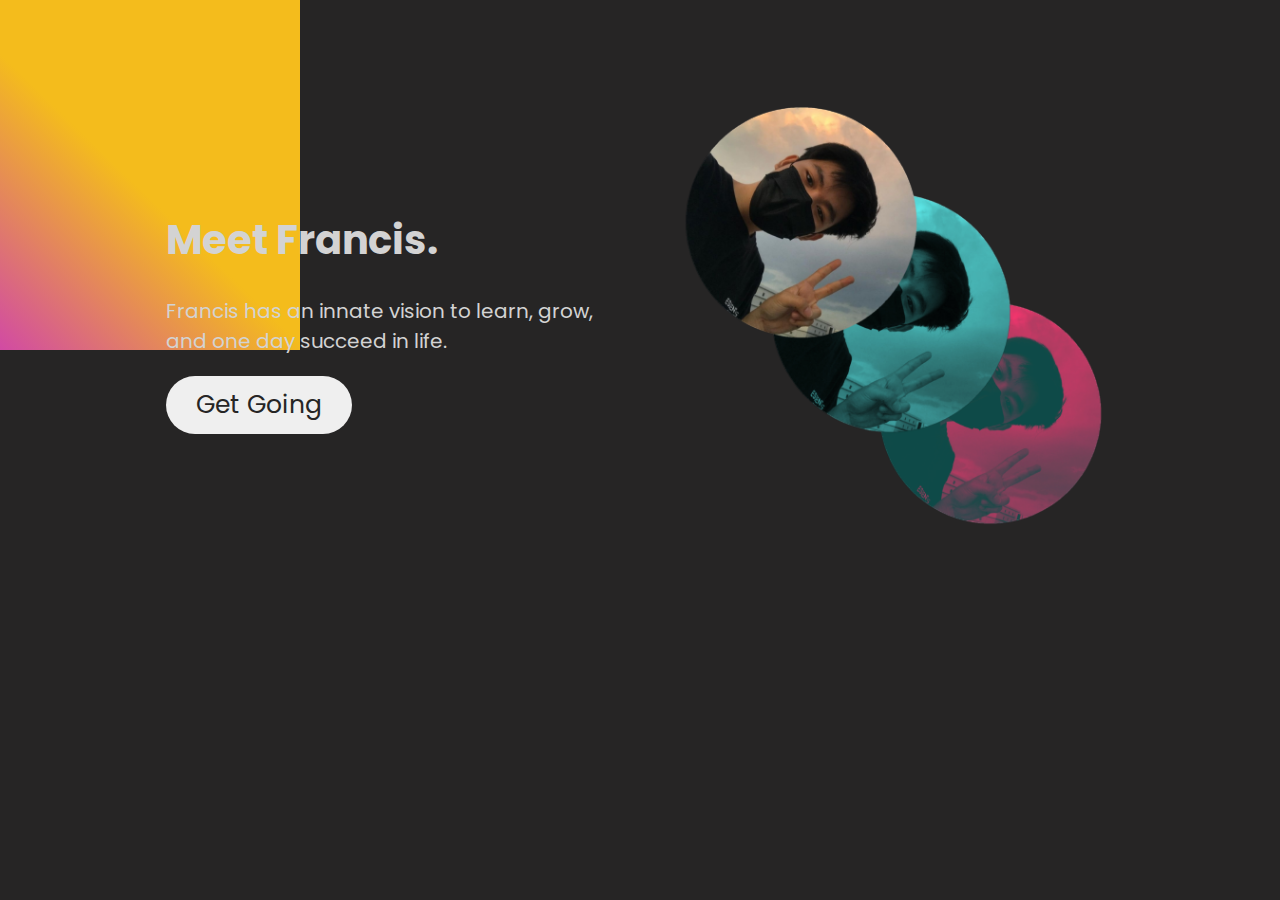
<file: index.html>
<!DOCTYPE html>
<html>
<head>
	<title>FLV</title>
	<link href="https://fonts.googleapis.com/css2?family=Kanit:ital,wght@1,500&family=Poppins:wght@500&display=swap" rel="stylesheet">
	<link rel="stylesheet" href="https://cdnjs.cloudflare.com/ajax/libs/font-awesome/6.2.0/css/all.min.css" integrity="sha512-xh6O/CkQoPOWDdYTDqeRdPCVd1SpvCA9XXcUnZS2FmJNp1coAFzvtCN9BmamE+4aHK8yyUHUSCcJHgXloTyT2A==" crossorigin="anonymous" referrerpolicy="no-referrer" />
</head>
<body>
	<style>
	body {
	color: lightgray;	
	background-color: #262525;	
	background-repeat: no-repeat;
	background-attachment: fixed;
	background-size: 100% 100%;
	margin:7% 13%;
	font-family: 'Poppins', sans-serif;
	font-size: 20px;
	}
	body img {
		margin: 0;
		width: 50%;
		margin-right: 0px;
		text-align: right;
	}
	.transition {
		animation: slideleft 2s linear forwards;	
	}
	@keyframes slideleft {
		0%{
			transform: translate(100px);
			opacity: 0;
		}
		100%{
			transform: translate(0px);
			opacity: 1;
		}
	}
	button {
		overflow: hidden;
		padding: 10px;
		border-radius: 40px;
		border-style: hidden;
		box-shadow: 0 0 0 0 rgba(143, 64, 248, 0.5), 0 0 0 0;
		transition: transform 0.3s ease, box-shadow 0.3s ease;
	}
	button a {
		font-family: 'Poppins', sans-serif;
		font-size: 25px;
		color: #262525;
		text-decoration: none;
		padding: 20px;

	}
	button a:hover {
		color: white;
	}
	button::after {
		content: "";
		width: 400px;
		height: 400px;
		position: absolute;
		top: -50px;
		left: -100px;
		background-color: #ff3cac;
		background-image: linear-gradient(
			224deg,
			#F4BC1C 0%,
			#F4BC1C 50%,
			#c625d0 100%
		);
		z-index: -1;
		transition: transform 0.5s ease;
		}
		button:hover {
			transform: translate(0, -6px);
			box-shadow: 10px -10px 25px 0 rgba(143, 64, 248, 0.5) -10px 10px 25px 0 rgba(39, 200, 255, 0.5);
		}
		button:hover::after {
			transform: rotate(150deg);
		}
		.medias {
			margin-top: 13%;
		}
		.medias a i{
			font-size: 30px;
			padding-right: 20px;
			color: lightgray;
			transition: 0.4s;
		}
		.medias a i:hover {
			color: #F4BC1C;
			transform: scale(1.2);
		}
	

	</style>
	<div id="firstpage.html">
		<img src="img/pic1.png" align="right">
		<h1 class="transition"><br><br>Meet Francis.</h1>
		<p class="transition">Francis has an innate vision to learn, grow,<br>and one day succeed in life.</p>
		<button class="transition"><a href="2ndPage.html">Get Going</button>	
		<div class="medias">
			<a href="https://www.facebook.com/flvinonovi" target="_blank"><i class="fa-brands fa-facebook"></i></a>
			<a href="https://www.instagram.com/flvinonovi/" target="_blank"><i class="fa-brands fa-instagram"></i></a>
			<a href="https://twitter.com/flvinonovi" target="_blank"><i class="fa-brands fa-twitter"></i></a>
			<a href="https://www.youtube.com/channel/UCFiYQj1_FJzYOwDgRpcUKGA" target="_blank"><i class="fa-brands fa-youtube"></i></a>
		</div>		
	
			
	</div>

</body>
</html>
</file>
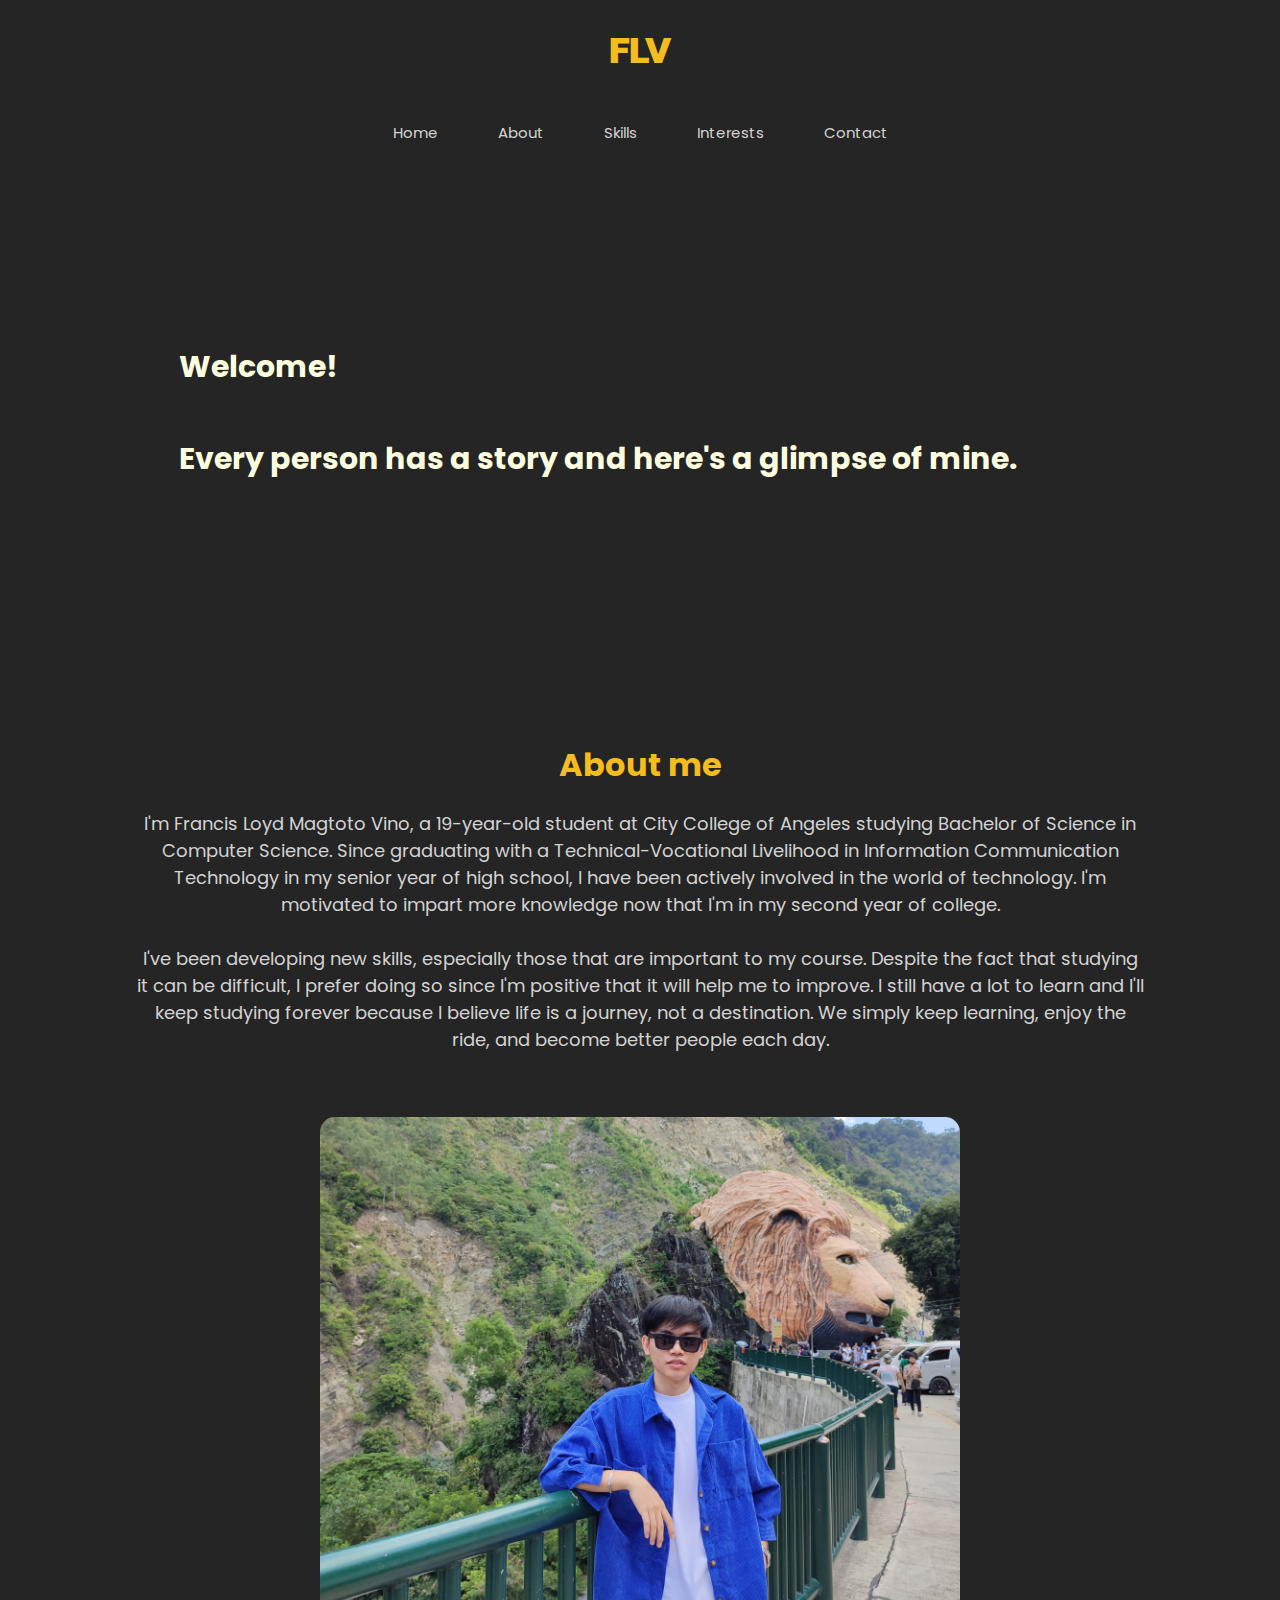
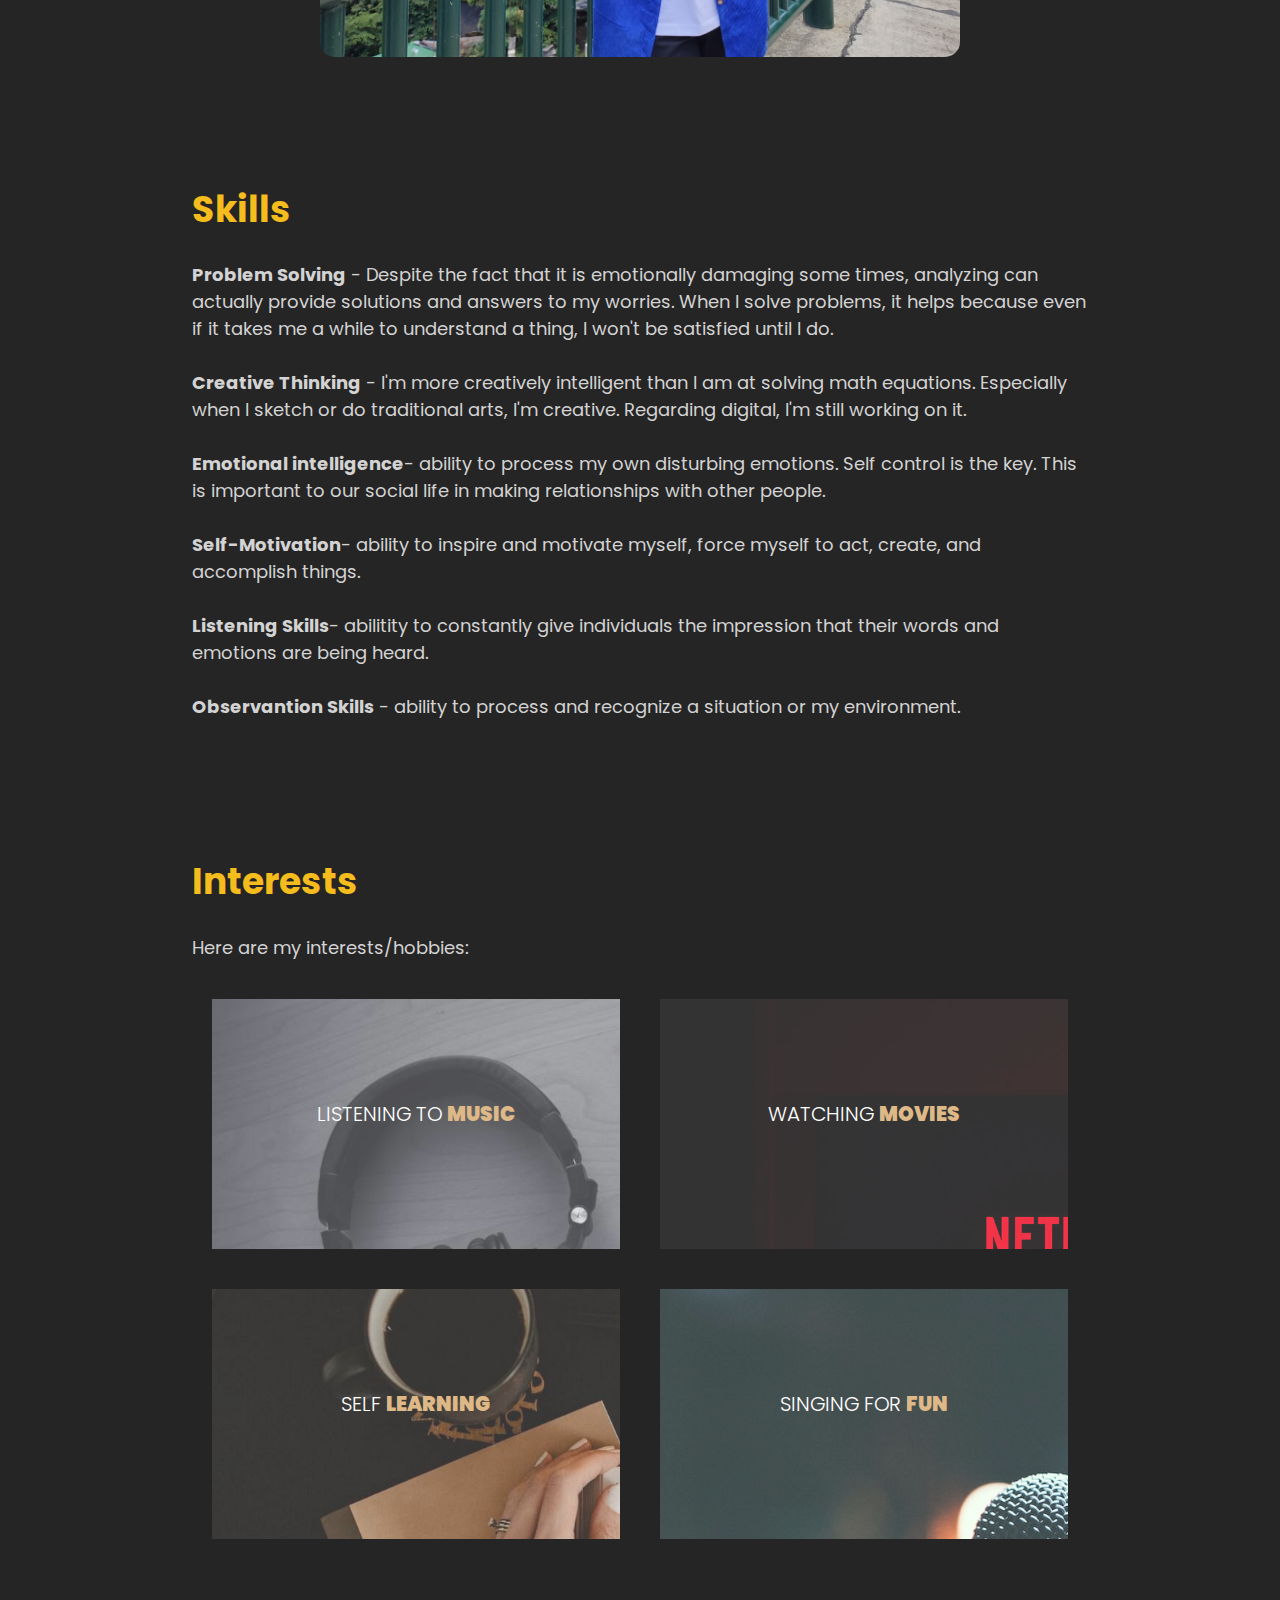
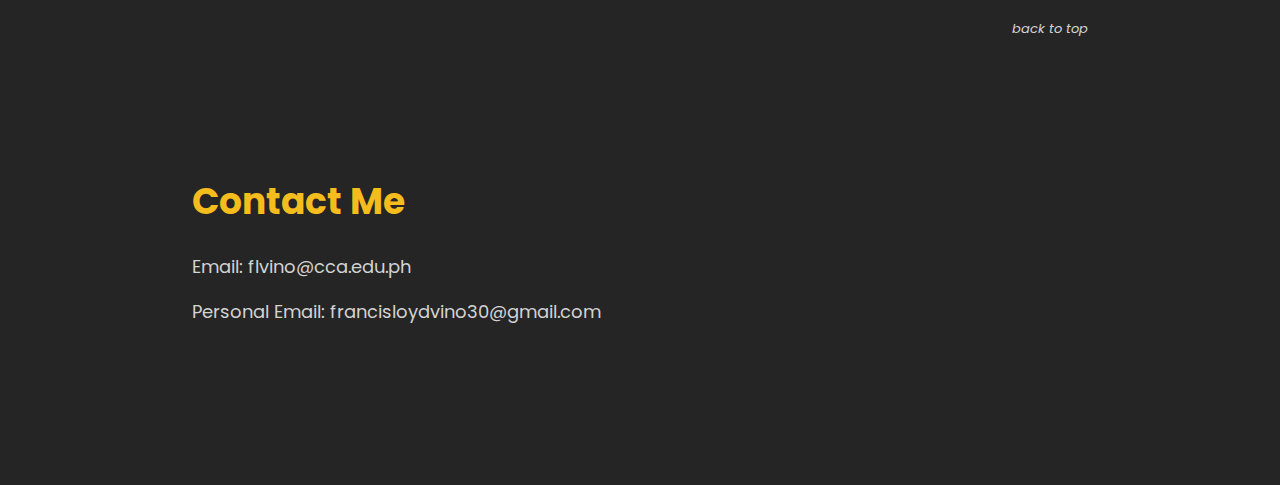
<file: 2ndPage.html>
<!DOCTYPE html>
<html>
<head>
	<title>FLV</title>
	<link rel="stylesheet" type="text/css" href="design.css">
	<link rel="preconnect" href="https://fonts.googleapis.com">
	<link rel="preconnect" href="https://fonts.gstatic.com" crossorigin>
	<link href="https://fonts.googleapis.com/css2?family=Kanit:ital,wght@1,500&family=Poppins:wght@500&display=swap" rel="stylesheet">
	<link rel="stylesheet" href="https://cdnjs.cloudflare.com/ajax/libs/font-awesome/6.2.0/css/all.min.css" integrity="sha512-xh6O/CkQoPOWDdYTDqeRdPCVd1SpvCA9XXcUnZS2FmJNp1coAFzvtCN9BmamE+4aHK8yyUHUSCcJHgXloTyT2A==" crossorigin="anonymous" referrerpolicy="no-referrer" />
</head>
	<div class="banner">
		<p><b>FLV</b></p>
	</div>	

	<div class="option">	
		<ul>
			<li><a href="index.html">Home</a></li>
			<li><a href="#about">About</a></li>
			<li><a href="#skill">Skills</a></li>
			<li><a href="#art">Interests</a></li>
			<li><a href="#contact">Contact</a></li>
		</ul>
	</div>
<body>
	<div class="intro"><p><b>Welcome!<br><br>Every person has a story and here's a glimpse of mine.</b></p>
	</div>
		

	<div class="container">
		<h1 align="center" id="about"><br>About me</h1>
		<p align="center">I'm Francis Loyd Magtoto Vino, a 19-year-old student at City College of Angeles studying Bachelor of Science in Computer Science. Since graduating with a Technical-Vocational Livelihood in Information Communication Technology in my senior year of high school, I have been actively involved in the world of technology. I'm motivated to impart more knowledge now that I'm in my second year of college.<br><br> I've been developing new skills, especially those that are important to my course. Despite the fact that studying it can be difficult, I prefer doing so since I'm positive that it will help me to improve. I still have a lot to learn and I'll keep studying forever because I believe life is a journey, not a destination. We simply keep learning, enjoy the ride, and become better people each day.<br><br><br></p>
	</div>
	<div class="pics-background">
		<div class="slider"></div>
	</div>


	<div class="content">
		<h1 id="skill"><br>Skills</h1>
		<p><b>Problem Solving</b> - Despite the fact that it is emotionally damaging some times, analyzing can actually provide solutions and answers to my worries. When I solve problems, it helps because even if it takes me a while to understand a thing, I won't be satisfied until I do.<br><br>
		<b>Creative Thinking</b> - I'm more creatively intelligent than I am at solving math equations. Especially when I sketch or do traditional arts, I'm creative. Regarding digital, I'm still working on it.<br><br><b>Emotional intelligence</b>- ability to process my own disturbing emotions. Self control is the key. This is important to our social life in making relationships with other people.<br><br><b>Self-Motivation</b>- ability to inspire and motivate myself, force myself to act, create, and accomplish things.<br><br><b>Listening Skills</b>- abilitity to constantly give individuals the impression that their words and emotions are being heard.<br><br><b>Observantion Skills</b> - ability to process and recognize a situation or my environment.</p>


		<h1 id="art"><br><br>Interests</h1>
		<p>Here are my interests/hobbies:<br></p>
 		
 		<div class="container2">
 			<div class="row">
 				<div class="image">
 					<img src="img/h1.jpg">
 					<div class="info">
 						<h2>Listening to <span>Music</span></h2>
 						<p>HEHEHEHEHEHEHEHEHHEHEHE</p>
 					</div>
 				</div>
 				<div class="image">
 					<img src="img/h3.jpg">
 					<div class="info">
 						<h2>Watching <span>Movies</span></h2>
 						<p>HEHEHEHEHEHEHEHEHHEHEHE</p>
 					</div>
 				</div>
 			</div>
 		<div class="container3">
 			<div class="row">
 				<div class="image">
 					<img src="img/h2.jpg">
 					<div class="info">
 						<h2>Self <span>Learning</span></h2>
 						<p>HEHEHEHEHEHEHEHEHHEHEHE</p>
 					</div>
 				</div>
 				<div class="image">
 					<img src="img/h4.jpg">
 					<div class="info">
 						<h2>Singing for <span>fun</span></h2>
 						<p>HEHEHEHEHEHEHEHEHHEHEHE</p>
 					</div>
 				</div>
 			</div>
 		</div>
 		
 		<br><br>
 		<div class="back">
 		<a href="2ndPage.html"><i class="fa-solid fa-arrow-up">&nbsp;&nbsp;&nbsp;back to top</a></i>
		</div>
 		

 		<h1 id="contact"><br><br>Contact Me</h1>
		<p>Email: flvino@cca.edu.ph</p>
		<p>Personal Email: francisloydvino30@gmail.com</p>
		
		<div class="medias">
			<a href="https://www.facebook.com/flvinonovi" target="_blank"><i class="fa-brands fa-facebook"></i></a>
			<a href="https://www.instagram.com/flvinonovi/" target="_blank"><i class="fa-brands fa-instagram"></i></a>
			<a href="https://twitter.com/flvinonovi" target="_blank"><i class="fa-brands fa-twitter"></i></a>
			<a href="https://www.youtube.com/channel/UCFiYQj1_FJzYOwDgRpcUKGA" target="_blank"><i class="fa-brands fa-youtube"></i></a>
		</div>	



	</div>




</body>
</html>
</file>
<file: design.css>
* {
	scroll-behavior: smooth;
}
body {
	margin: 0;
	font-family:'Poppins', sans-serif;
	background-color: #262525;
}

.banner {
	width: 100%;
	line-height: 100px;
	background-color: #262525;
}
.banner p {
	margin: 0;
	width: 100%;
	height: 100px;
	text-align: center;
	color: #F4BC1C;
	font-size: 38px;
	font-family: 'Kanit', sans-serif;
}
.option {
	padding: 10px;
	background-color: #262525;
}
.option ul {
	margin: 0;
	list-style: none;
	padding: 10px;
	display: flex;
	justify-content: center;
}
.option ul li {
	display: inline-block;
	padding: 0;
} 
.option ul li a {
	color: lightgray;
	font-family:'Poppins', sans-serif;
	font-size: 15px;
	padding: 15px 30px;
	text-decoration: none;
	position: sticky;
}
.option ul li a:hover {
	color: #F4BC1C;
}
.option ul li a::after {
	content: '';
	position: absolute;
	width: 100%;
	height: 2px;
	background-color:#F4BC1C;
	top: 110%;
	left: 0;
	border-radius: 5px;
	transition: 0.4s;
	transform: scale(0);
}
.option ul li a:hover::after {
	transform: scale(1);
}
.intro {
	padding: 10%;
	background-image: url(https://64.media.tumblr.com/24b966453327cfc3d45eb3a5154476dc/tumblr_obahsmJJJC1ugas5oo1_500.gif);
	background-repeat: no-repeat;
	background-attachment: fixed;
	background-size: 100% 100%;
}
.intro p {
	margin: 5%;
	color: lightyellow;
	font-size: 30px;
	animation: slideleft 1s linear forwards;
	position: sticky;
}
@keyframes slideleft {
		0%{
			transform: translate(100px);
			opacity: 0;
		}
		100%{
			transform: translate(0px);
			opacity: 1;
		}
}		
.content {
	margin: 5% 15%;
	font-size: 18px;
	color: lightgray;
}
.content h1 {
	color: #F4BC1C;
}
.container {
	padding: 10px;
	background-color: #262525;
	background-size: 100%;
	font-family:'Poppins', sans-serif;
	color: lightgray;
}
.container h1 {
	color: #F4BC1C;
}
.container p {
	font-size: 18px;
	margin: 10%;
	margin-top: 10px;
	margin-bottom: 0px;
}
.pics-background {
	background-color: #262525;
	padding: 0px;
}
.slider {
	margin-top: 0;
	width: 50%;
	height: 60vh;
	border-radius: 15px;
	background-image: url(img/me1.jpg);
	background-size: cover;
	background-position: center;
	margin: auto;
	margin-bottom: 70px;
	animation: slide 20s infinite;
}
@keyframes slide{
	25% {
		background-image: url(img/me2.jpg);
	}
	50% {
		background-image: url(img/me3.jpg);
	}
	75% {
		background-image: url(img/me4.jpg);
	}
	100% {
		background-image: url(img/me1.jpg);
	}
}
.medias {	
			margin-top: 50px;
			left: 13%;
		}
		.medias a i{
			font-size: 30px;
			padding-right: 20px;
			color: lightgray;
			transition: 0.4s;
		}
		.medias a i:hover {
			color: #F4BC1C;
			transform: scale(1.2);
		}
}
.container2 .container3{
}
.row {
	width: 100%;
	display: flex;
	justify-content: center;
	flex-wrap: wrap;	
}
.image {
	background: white;
	position: relative;
	flex: 1;
	max-width: 460px;
	height: 250px;
	margin: 20px;
	overflow: hidden;
}
.image img {
	width: 90vh; 
	opacity: 0.8;
	position: relative;
	vertical-align: top;
	transition: 0.6s;
	transition-property: opacity;
}
.image:hover img {
	opacity: 5;
}
.image .info {
	z-index: 1;
	position: absolute;
	top: 0;
	right: 0;
	color: #fff;
	width: 100%;
	height: 100%;
}
.image .info h2 {
	text-align: center;
	font-size: 20px;
	text-transform: uppercase;
	font-weight: 300;
	margin-top: 100px;
	color: white;
}
.image .info h2 span {
	font-weight: 900;
	color: burlywood;
}
.image:hover .info h2 {
	transform: scale(1.2);
}
.image .info p {
	margin: 30px 30px 0 30px;
	font-size: 18px;
	font-weight: 600;
	text-align: center;
	opacity: 0;
	transition: 0.6s;
	transition-property: opacity, transform;
}
.image:hover .details p {
	opacity: 1;
	transform: translateY(-40px);
}
.back {
	text-align: right;
}
.back a {
	text-decoration: none;
	color: lightgray;
	font-size: 13px;
}
.back a:hover {
	color: #F4BC1C;
}
</file>
